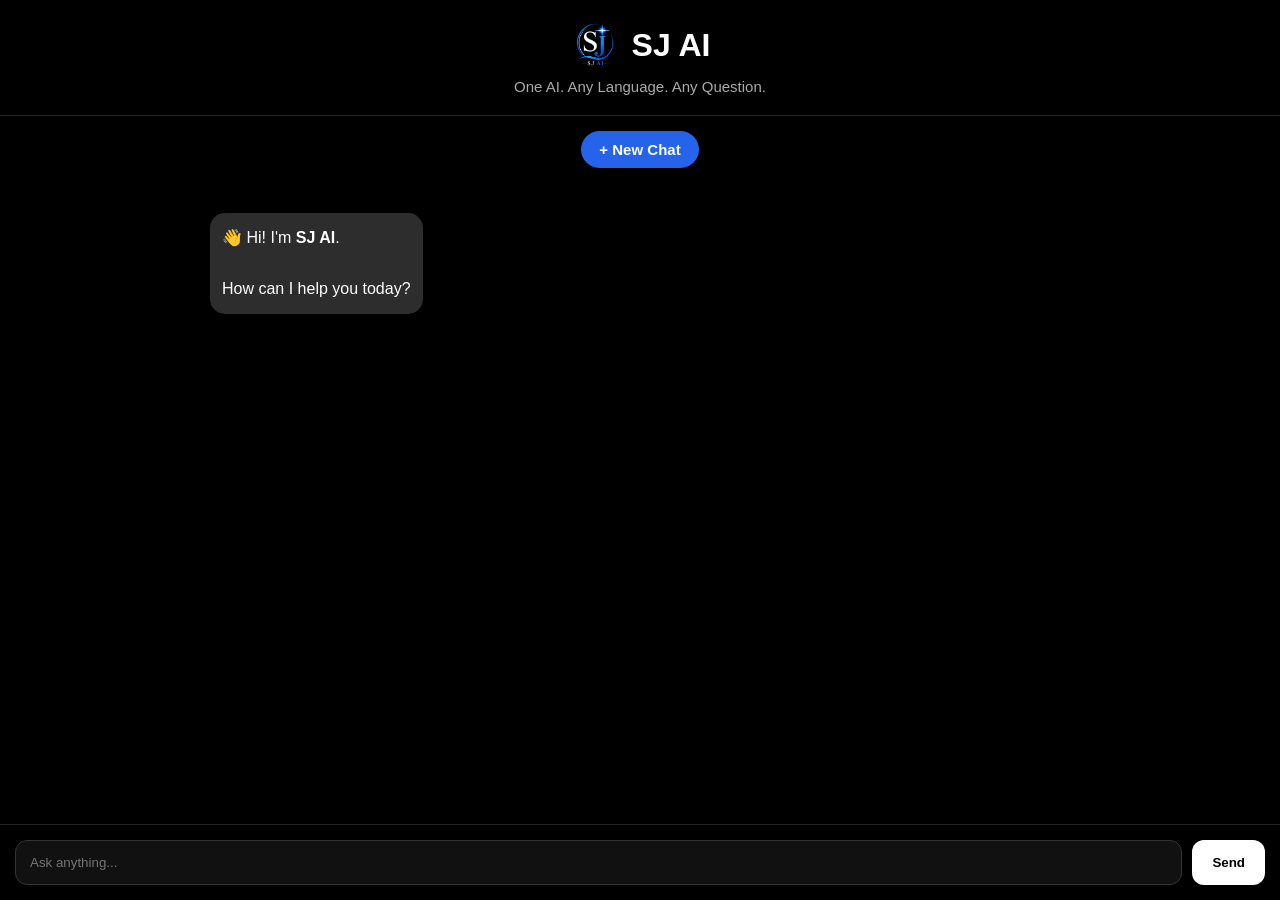
<file: index.html>
<!DOCTYPE html>
<html lang="en">
<head>
<meta charset="UTF-8">
<meta name="viewport" content="width=device-width, initial-scale=1.0">
<title>SJ AI</title>

<link rel="stylesheet" href="style.css">
</head>

<body>
<div class="app">
<header class="header">
    <h1 class="logo-title">
  <img src="file_00000000457071f58a957e54e9f7f983.png" alt="SJ AI Logo">
  SJ AI
    </h1>
    <p>One AI. Any Language. Any Question.</p>
</header>
    <button id="new-chat-btn">+ New Chat</button>

<main class="chat-container">

    <div id="chat-box">
    
        <div class="ai-message">
    👋 Hi! I'm <b>SJ AI</b>.<br><br>
    How can I help you today?
    </div>
        
    </div>

</main>

<div class="input-area">

<input
type="text"
id="user-input"
placeholder="Ask anything..."
autocomplete="off">

<button id="send-btn">
Send
</button>

</div>

<script src="script.js"></script>
</div>
</body>
    </html>
</file>
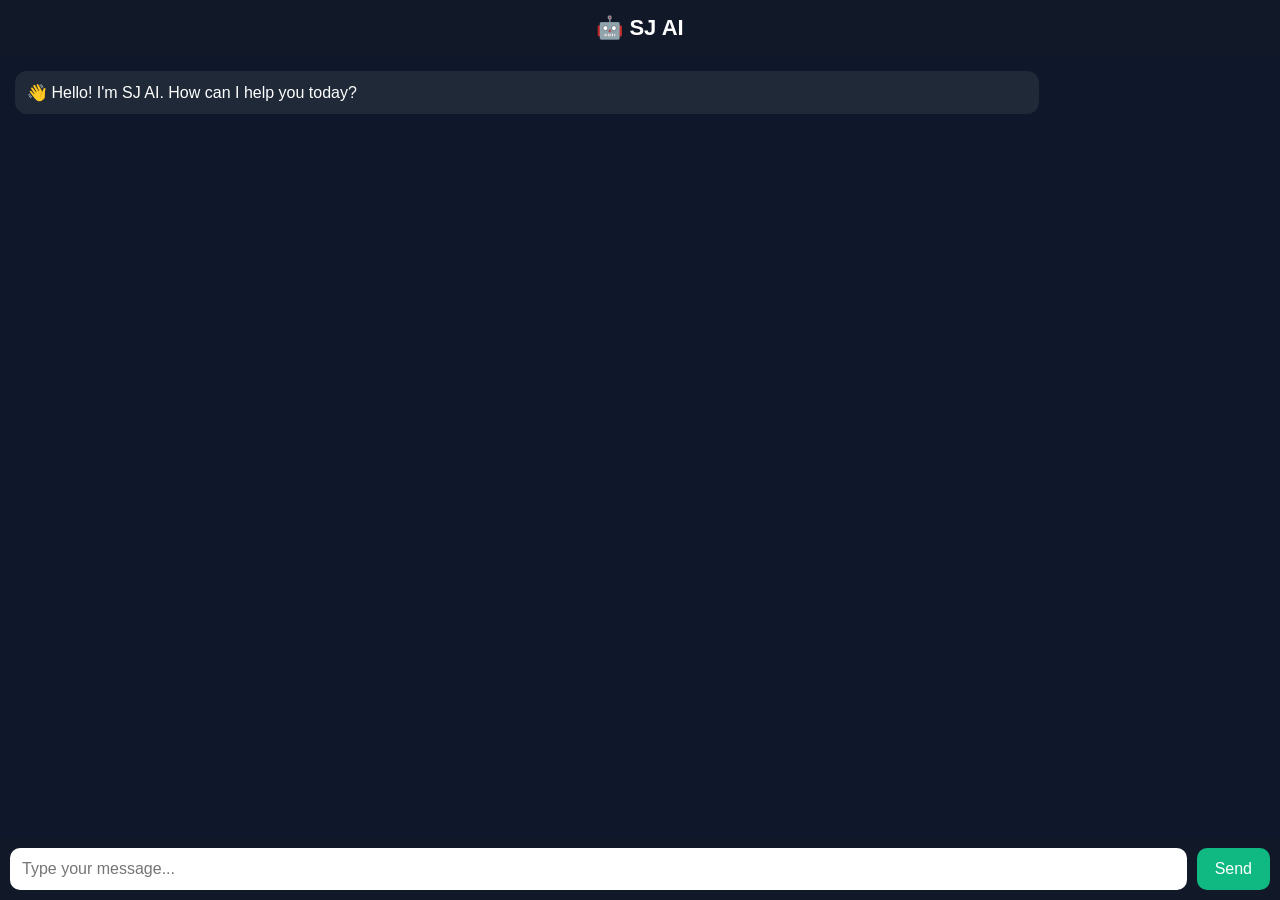
<file: chat.html>
<!DOCTYPE html>
<html lang="en">
<head>
<meta charset="UTF-8">
<meta name="viewport" content="width=device-width, initial-scale=1.0">
<title>SJ AI</title>

<style>
body{
margin:0;
font-family:Arial,sans-serif;
background:#0f172a;
color:white;
display:flex;
flex-direction:column;
height:100vh;
}

header{
background:#111827;
padding:15px;
text-align:center;
font-size:22px;
font-weight:bold;
}

#chat{
flex:1;
padding:15px;
overflow-y:auto;
}

.message{
padding:12px;
border-radius:12px;
margin-bottom:12px;
max-width:80%;
}

.user{
background:#2563eb;
margin-left:auto;
}

.ai{
background:#1f2937;
}

.input-area{
display:flex;
padding:10px;
background:#111827;
}

input{
flex:1;
padding:12px;
border:none;
border-radius:10px;
font-size:16px;
}

button{
margin-left:10px;
padding:12px 18px;
border:none;
border-radius:10px;
background:#10b981;
color:white;
font-size:16px;
}
</style>
</head>

<body>

<header>🤖 SJ AI</header>

<div id="chat">
<div class="message ai">
👋 Hello! I'm SJ AI. How can I help you today?
</div>
</div>

<div class="input-area">
<input type="text" placeholder="Type your message...">
<button>Send</button>
</div>

</body>
  </html>
</file>
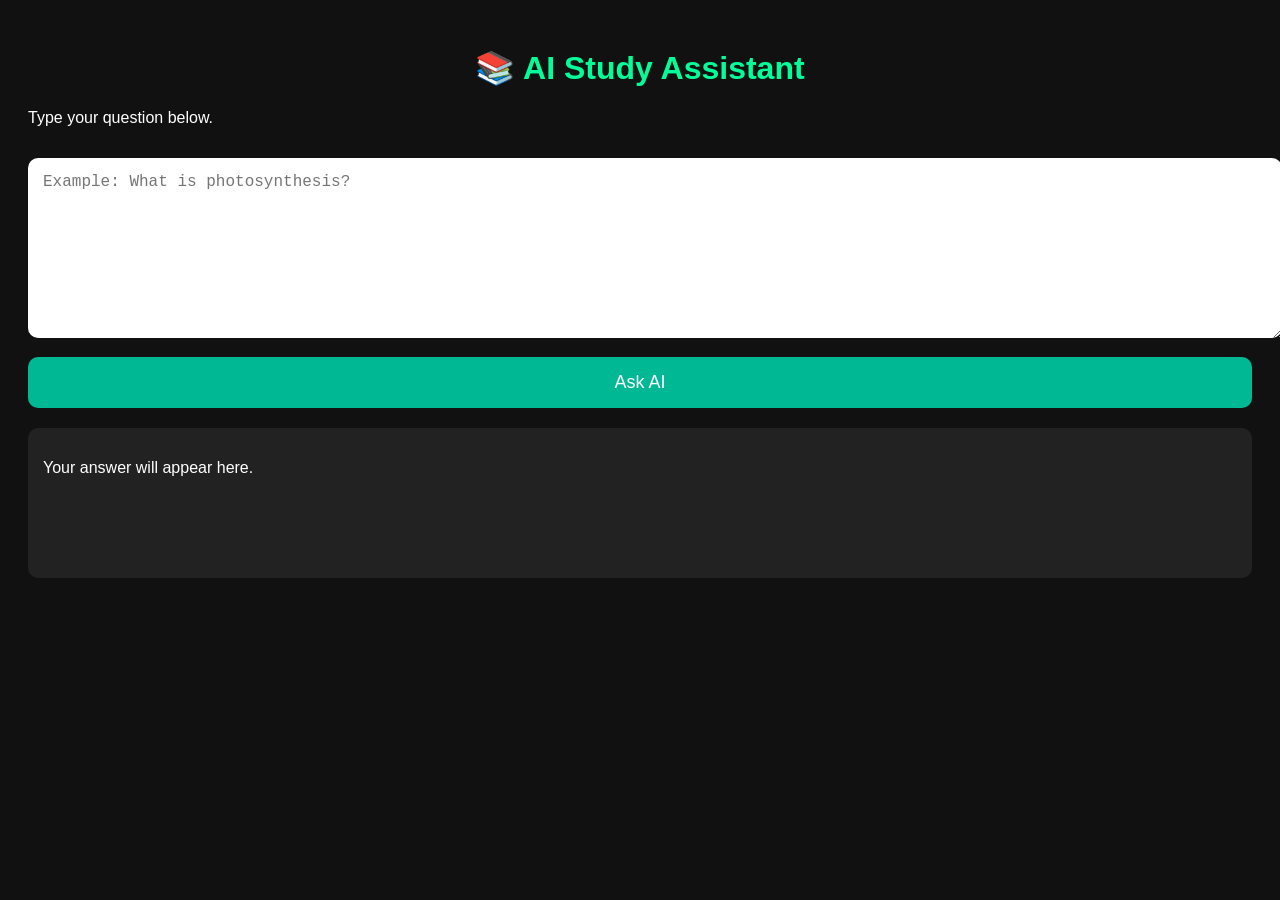
<file: study.html>
<!DOCTYPE html>
<html lang="en">
<head>
<meta charset="UTF-8">
<meta name="viewport" content="width=device-width, initial-scale=1.0">
<title>Study Assistant - SJ AI TOOLKIT</title>

<style>
body{
background:#111;
color:white;
font-family:Arial,sans-serif;
padding:20px;
}

h1{
text-align:center;
color:#00ff99;
}

textarea{
width:100%;
height:150px;
padding:15px;
font-size:16px;
border-radius:10px;
border:none;
margin-top:15px;
}

button{
width:100%;
padding:15px;
margin-top:15px;
font-size:18px;
background:#00b894;
color:white;
border:none;
border-radius:10px;
}

.result{
margin-top:20px;
background:#222;
padding:15px;
border-radius:10px;
min-height:120px;
}
</style>

</head>

<body>

<h1>📚 AI Study Assistant</h1>

<p>Type your question below.</p>

<textarea placeholder="Example: What is photosynthesis?"></textarea>

<button onclick="alert('AI feature will be added soon')">
Ask AI
</button>

<div class="result">
<p>Your answer will appear here.</p>
</div>

</body>
  </html>
</file>
<file: style.css>
*{
margin:0;
padding:0;
box-sizing:border-box;
font-family:Arial,sans-serif;
}

body{
background:#000;
color:#fff;
display:flex;
flex-direction:column;
height:100vh;
}
.app{
    display:flex;
    flex-direction:column;
    height:100vh;
}
.header{
text-align:center;
padding:20px;
border-bottom:1px solid #222;
}

.header h1{
font-size:32px;
margin-bottom:8px;
}

.header p{
color:#aaa;
font-size:15px;
}

.chat-container{
flex:1;
overflow-y:auto;
padding:20px;
max-width:900px;
width:100%;
margin:0 auto;
}

#chat-box{
display:flex;
flex-direction:column;
gap:15px;
}

.ai-message,
.user-message{
padding:14px;
border-radius:14px;
max-width:85%;
line-height:1.6;
}

.ai-message{
background:#1a1a1a;
align-self:flex-start;
}

.user-message{
background:#fff;
color:#000;
align-self:flex-end;
}

.input-area{
display:flex;
padding:15px;
border-top:1px solid #222;
gap:10px;
}

#user-input{
flex:1;
padding:14px;
background:#111;
border:1px solid #333;
color:#fff;
border-radius:12px;
outline:none;
}

#send-btn{
padding:14px 20px;
background:#fff;
color:#000;
border:none;
border-radius:12px;
font-weight:bold;
cursor:pointer;
}

#send-btn:hover{
opacity:.85;
}
#new-chat-btn {
  display: block;
  margin: 15px auto;
  padding: 10px 18px;
  border: none;
  border-radius: 25px;
  background: #2563eb;
  color: white;
  font-size: 15px;
  font-weight: bold;
  cursor: pointer;
  transition: 0.3s;
}

#new-chat-btn:hover {
  background: #1d4ed8;
}

.user-message {
  background: #2563eb;
  color: white;
  padding: 12px;
  border-radius: 15px;
  margin: 10px 0 10px auto;
  max-width: 80%;
  width: fit-content;
}

.ai-message {
  background: #2d2d2d;
  color: white;
  padding: 12px;
  border-radius: 15px;
  margin: 10px 0;
  max-width: 80%;
  width: fit-content;
}

#chat-box {
  scroll-behavior: smooth;
  }
.logo-title{
    display:flex;
    align-items:center;
    justify-content:center;
    gap:12px;
}

.logo-title img{
    width:50px;
    height:50px;
    object-fit:contain;
    }
</file>
